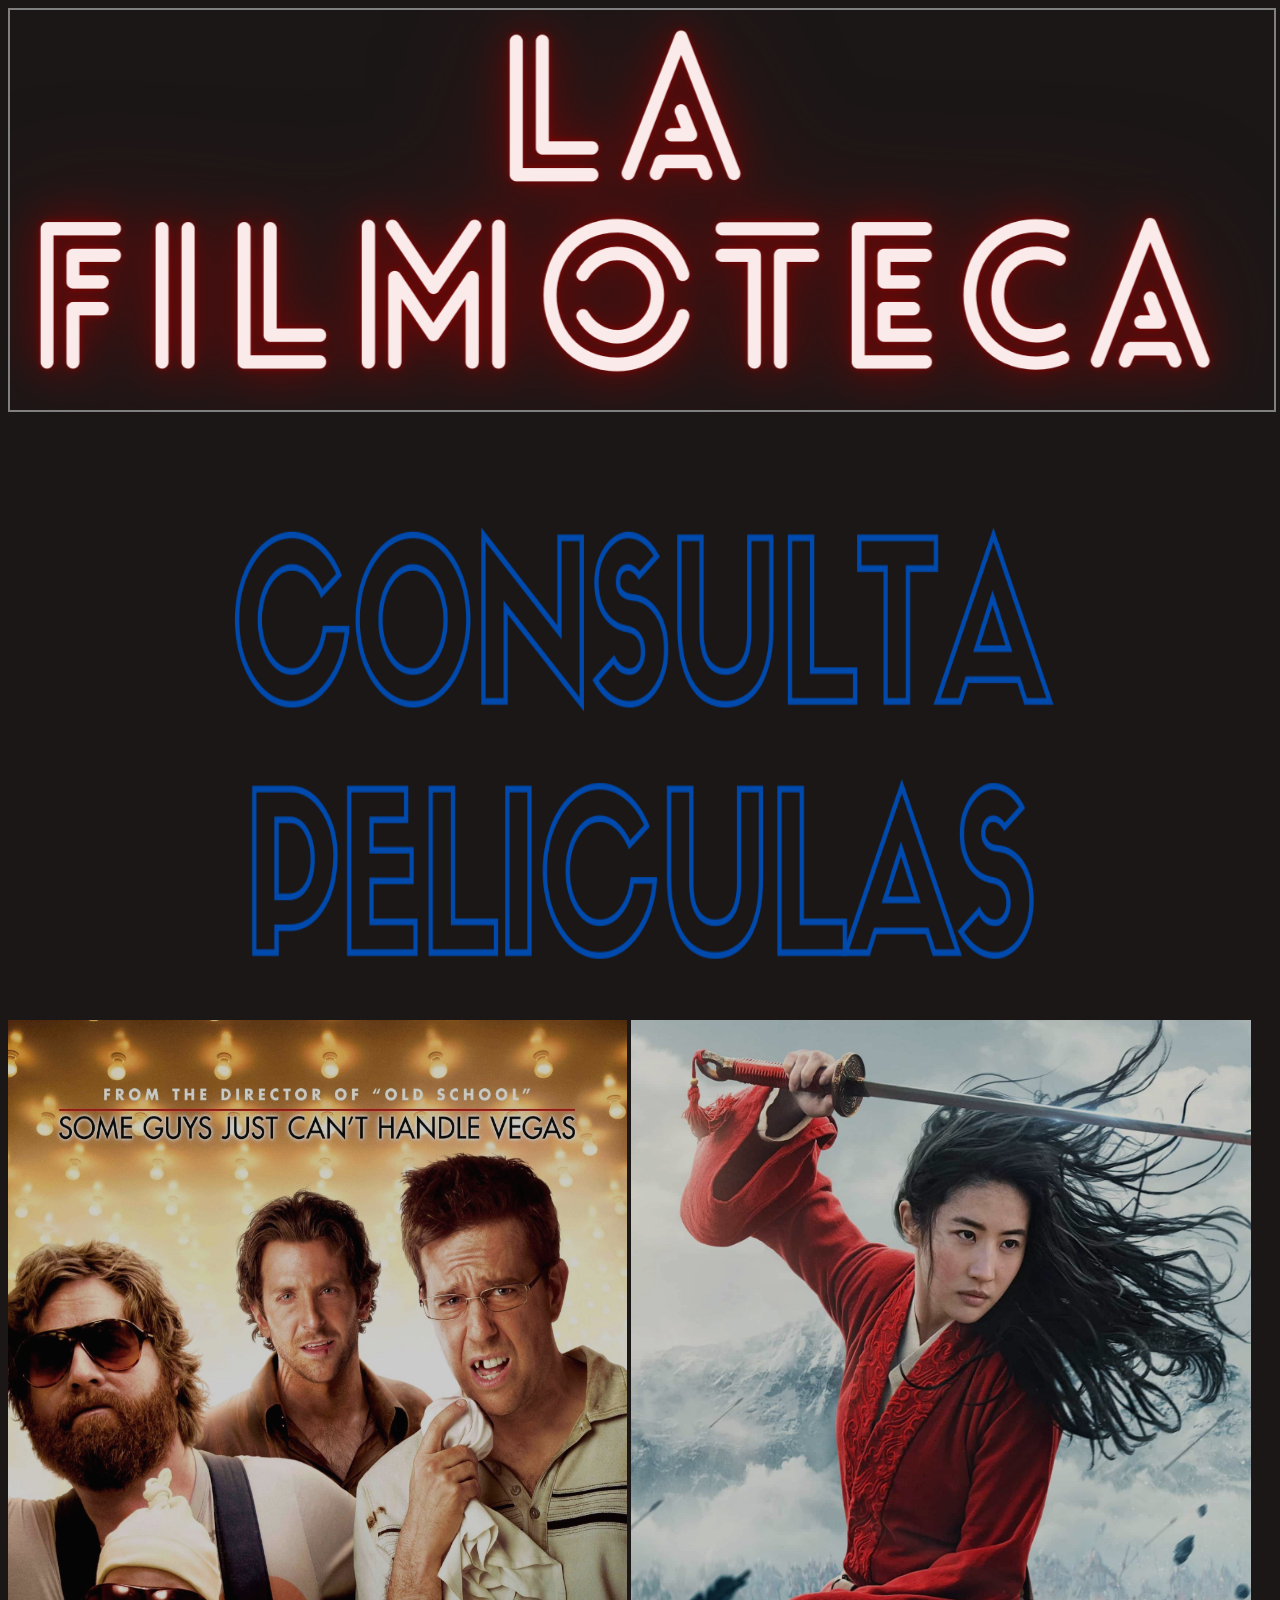
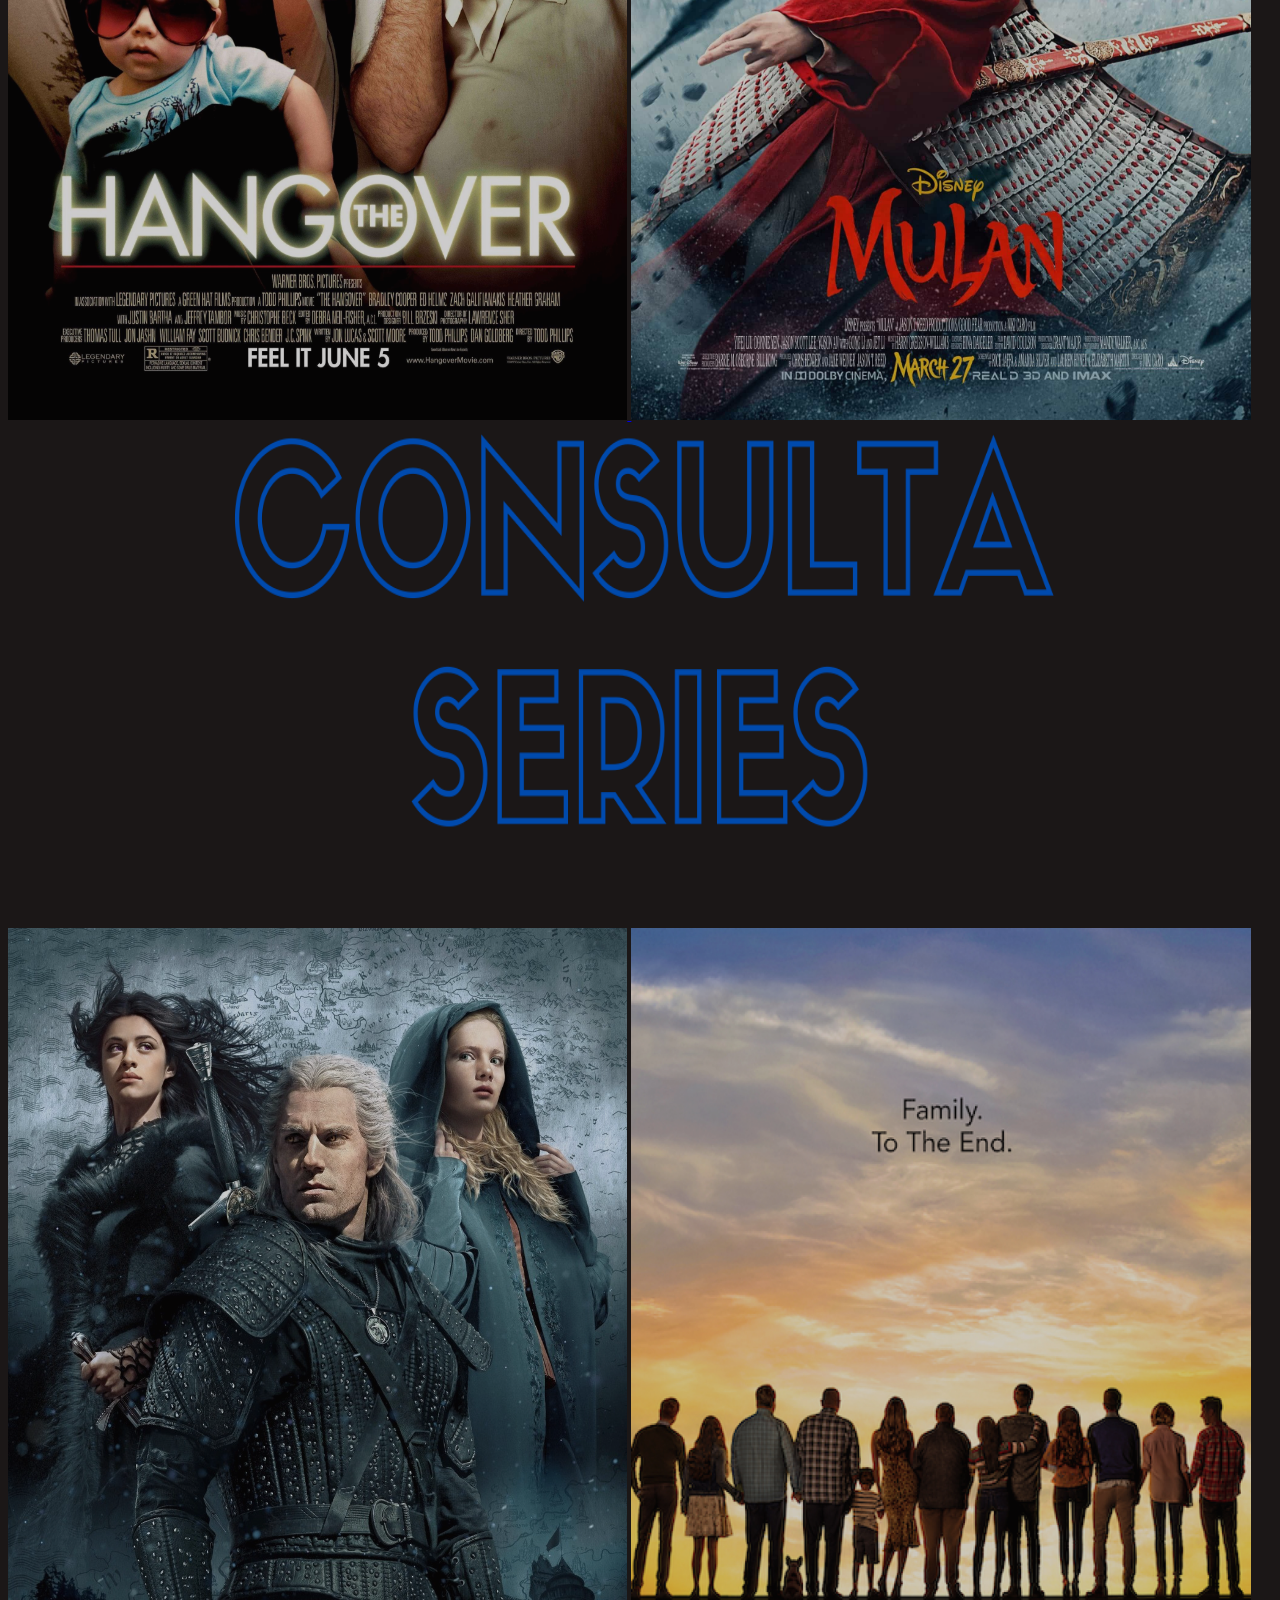
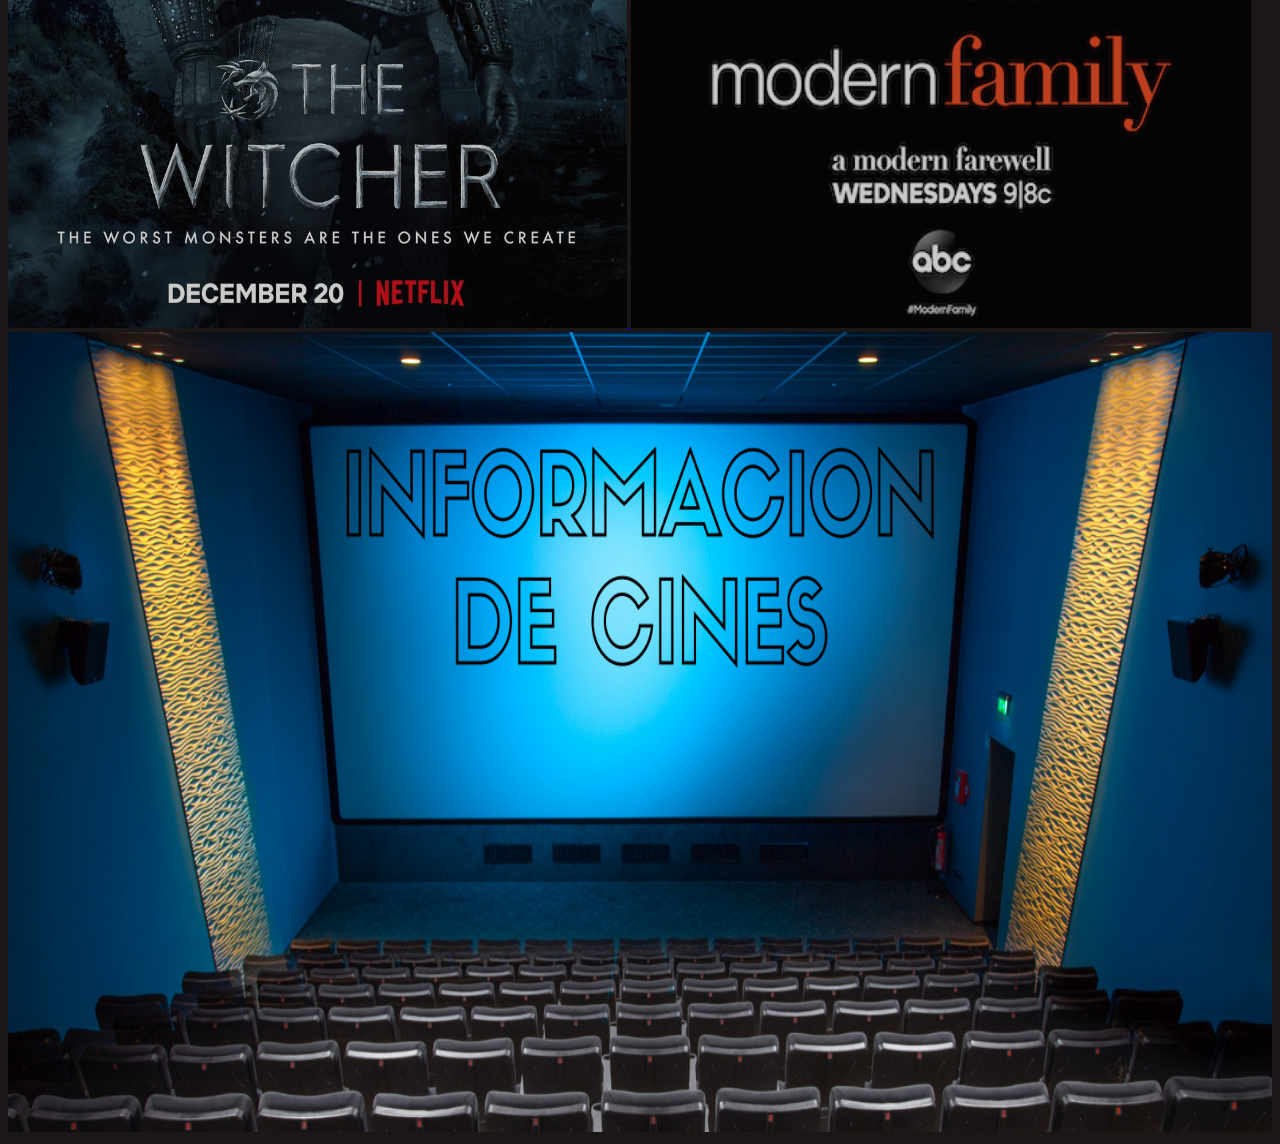
<file: index.html>
<!DOCTYPE html>
<html lang="en">
    <head>
        <meta charset="UTF-8">
        <meta name="viewport" content="width=device-width, initial-scale=1.0">
        <title>Serie App</title>
        <link rel="stylesheet" href="css/index.css">
        <script src="https://code.jquery.com/jquery-3.6.0.min.js"></script>
        <script src="js/index.js" defer></script>
    </head>
    <body>
        <!-- The header that contains the title and the Search bar -->
        <header>
            <img class="logo" src="img/lafilmoteca.png" alt="portada" width="100%" height="400px">
            
            
        </header>
        <!-- The main tag where we are going to put all our movies that we got from the API -->
    
        
        
        <main id="main">
       <a title="pelis" href="html/films/index2.html">  <img src="img/pelis.png" alt="portada" width="100%" height="500px">
        <img class="slides slides-hidden" src="img/pelicula1.jpg" alt="pelicula1" width="49%" height="1000px">
        <img class="slides slides-hidden" src="img/pelicula2.jpg" alt="pelicula2" width="50%" height="1000px">
        <img class="slides2 slides-hidden2" src="img/pelicula3.jpg" alt="pelicula3" width="49%" height="1000px">
        <img class="slides2 slides-hidden2" src="img/pelicula4.jpg" alt="pelicula4" width="50%" height="1000px"></a>

         <a title="series" href="html/tv/Sindex.html"><img src="img/series.png" alt="portada" width="100%" height="500px">
        <img class="slides3 slides-hidden3" src="img/serie1.jpg" alt="serie1" width="49%" height="1000px">
        <img class="slides3 slides-hidden3" src="img/serie2.jpg" alt="serie2" width="50%" height="1000px">
        <img class="slides4 slides-hidden4" src="img/serie3.jpg" alt="serie3" width="49%" height="1000px">
        <img class="slides4 slides-hidden4" src="img/serie4.jpg" alt="serie4" width="50%" height="1000px"></a>
        <br>
        <a  title="cines" href="html/cines.html"><img  src="img/cine.png" alt="cine" width="100%" height="800px"></a>
        
        </main>
        

    </body>
</html>
</file>
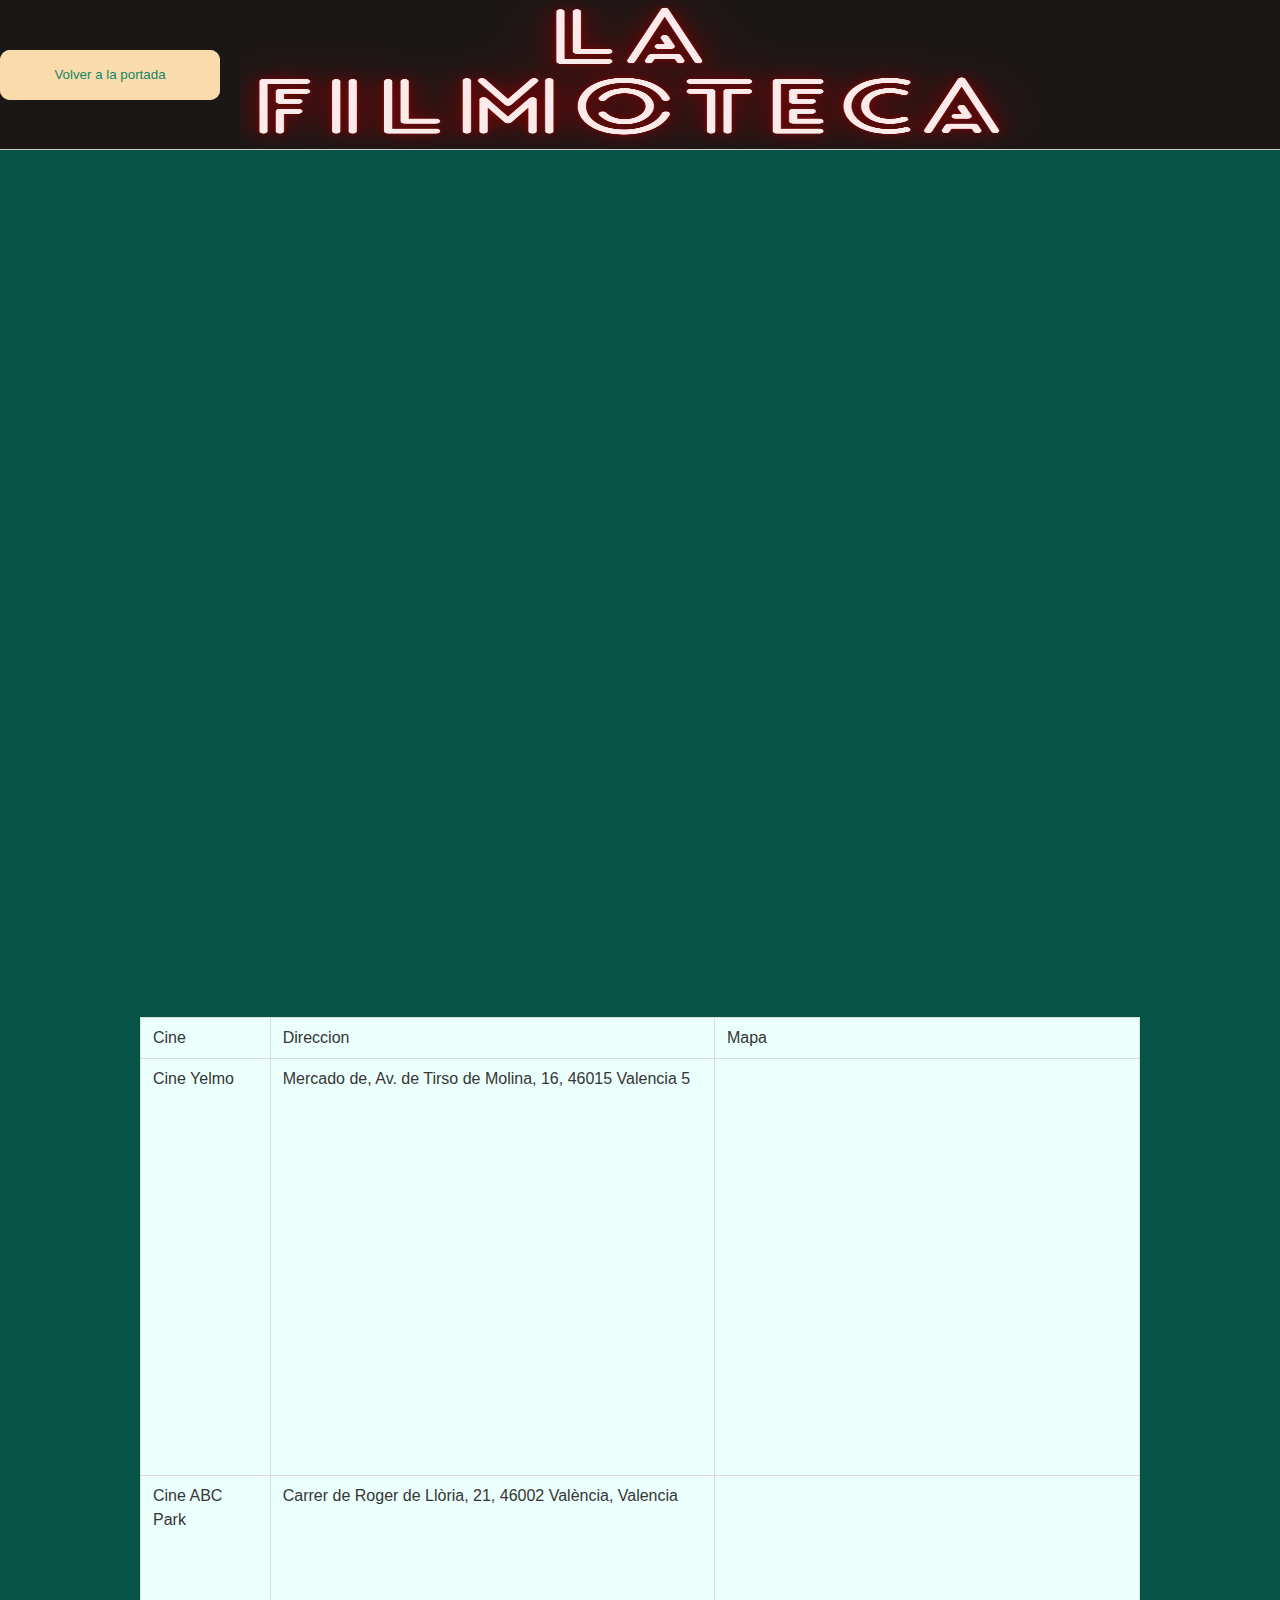
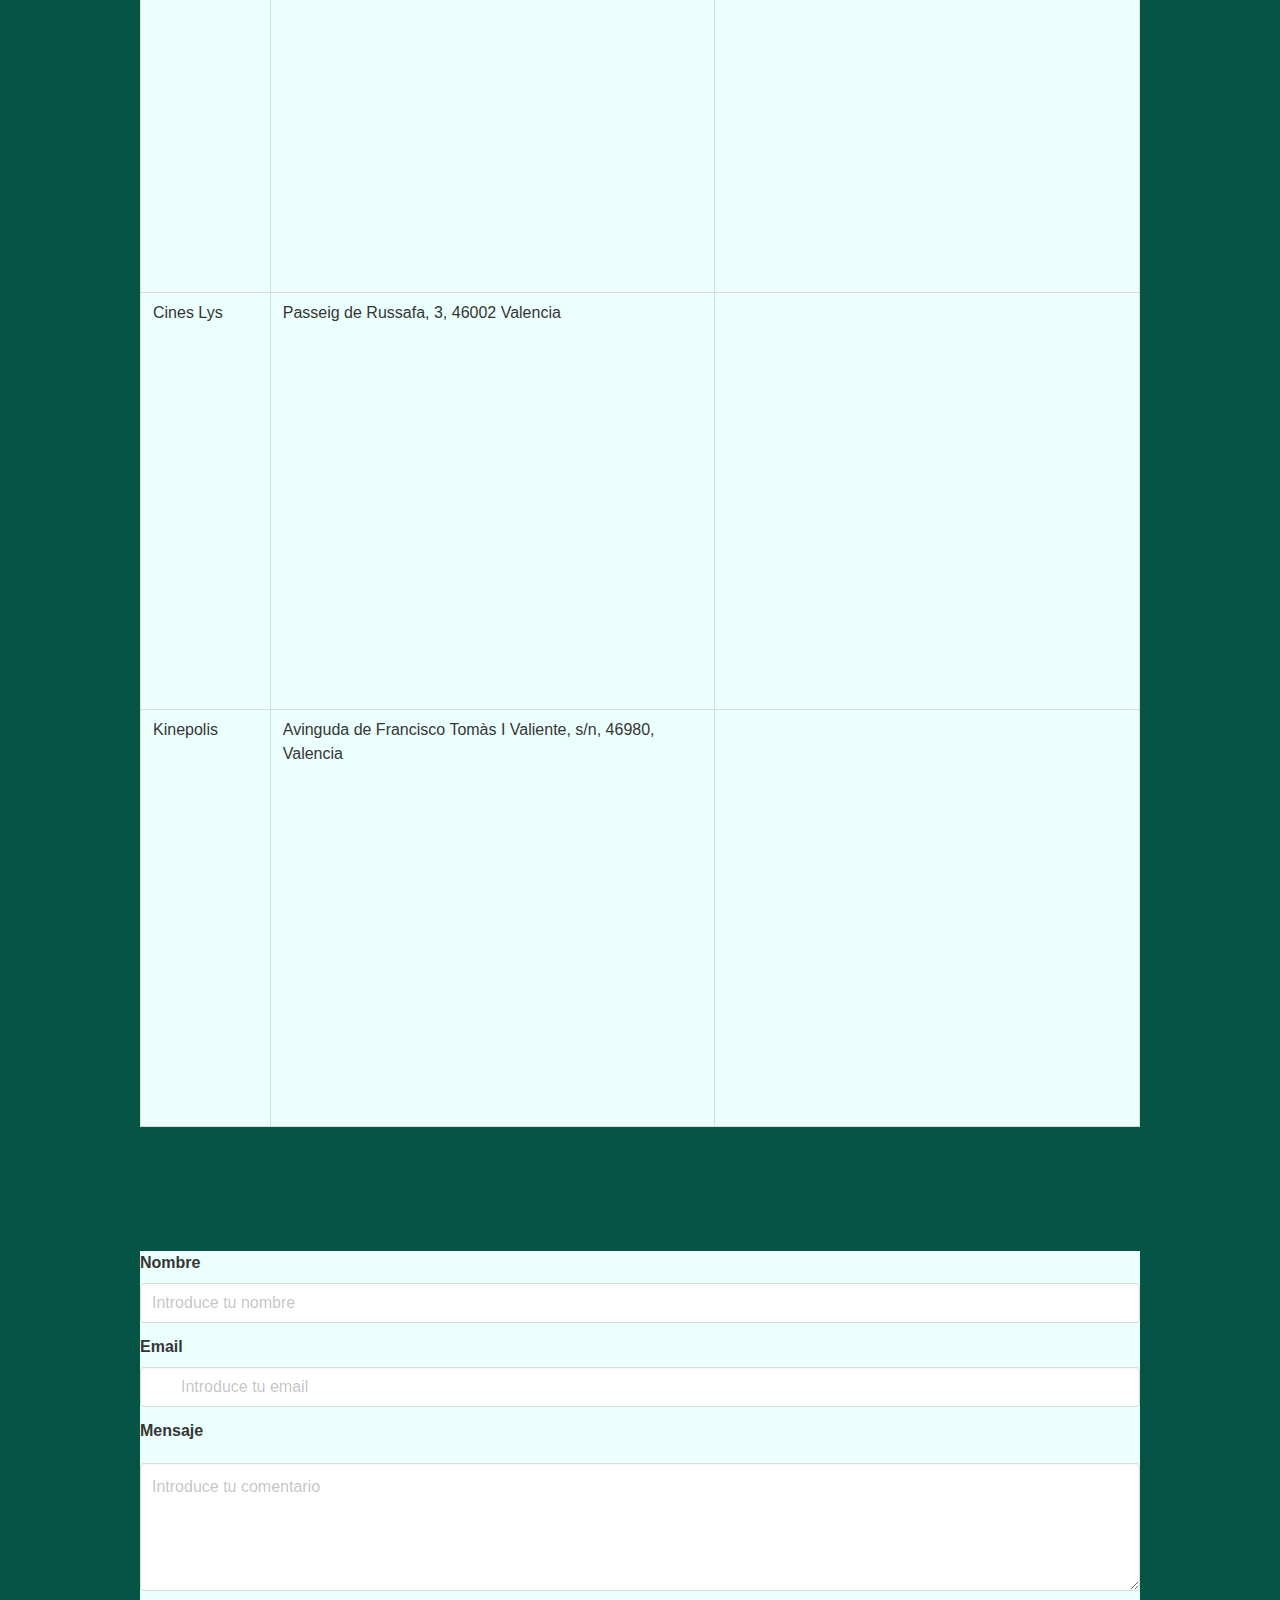
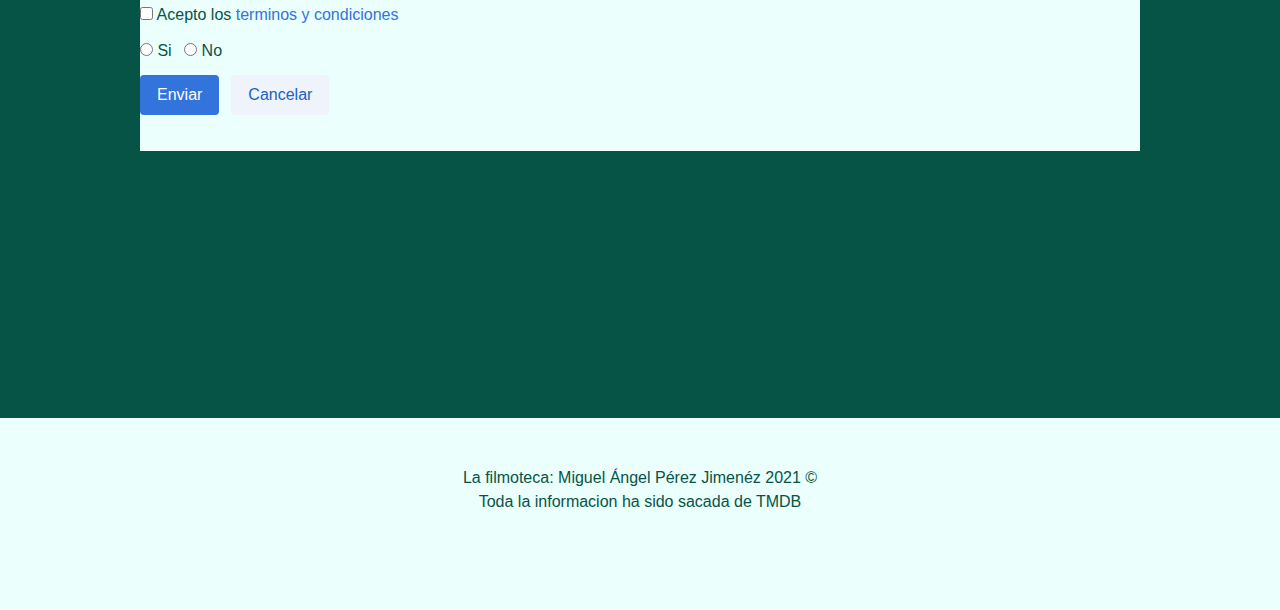
<file: html/cines.html>
<!DOCTYPE html>
<html lang="en">
<head>
    <meta charset="UTF-8">
    <meta name="viewport" content="width=device-width, initial-scale=1.0">
    <title>Serie App</title>
    <link rel="stylesheet" href="../css/cines.css">
    
</head>
<body>
  <!--Header con el enlace para volver a la portada-->
    <header>
        <a id="volver" href="../index.html"><button class="button1">Volver a la portada</button></a>
        
        
    </header>
    <main>

        <iframe width="1000" height="600" src="https://www.youtube.com/embed/iru9tqWW1lM"></iframe>
        <table class="tabla table is-bordered is-hoverable has-background-primary-light has-text-dark">

            <tr id="cabeceratabla">

                <td>Cine</td>

                <td>Direccion</td>

                <td>Mapa</td>

            </tr>
            
            <tr>

                <td>Cine Yelmo</td>

                <td>Mercado de, Av. de Tirso de Molina, 16, 46015 Valencia 5</td>

                <td><div class="mapouter"><div class="gmap_canvas"><iframe width="400" height="400" id="gmap_canvas" src="https://maps.google.com/maps?q=Cine%20Yelmo,%20Mercado%20de,%20Av.%20de%20Tirso%20de%20Molina,%2016,%2046015%20Valencia&t=&z=17&ie=UTF8&iwloc=&output=embed" frameborder="0" scrolling="no" marginheight="0" marginwidth="0"></iframe><a href="https://123movies-to.org"></a><br><style>.mapouter{position:relative;text-align:right;height:400px;width:400px;}</style><a href="https://www.embedgooglemap.net">google map location for website</a><style>.gmap_canvas {overflow:hidden;background:none!important;height:400px;width:400px;}</style></div></div></td>

            </tr>
            
            <tr>

                <td>Cine ABC Park</td>

                <td> Carrer de Roger de Llòria, 21, 46002 València, Valencia</td>

                <td><div class="mapouter"><div class="gmap_canvas"><iframe width="400" height="400" id="gmap_canvas" src="https://maps.google.com/maps?q=Carrer%20de%20Roger%20de%20Ll%C3%B2ria,%2021,%2046002%20Val%C3%A8ncia,%20Valencia&t=&z=17&ie=UTF8&iwloc=&output=embed" frameborder="0" scrolling="no" marginheight="0" marginwidth="0"></iframe><a href="https://123movies-to.org"></a><br><style>.mapouter{position:relative;text-align:right;height:400px;width:400px;}</style><a href="https://www.embedgooglemap.net">google map location for website</a><style>.gmap_canvas {overflow:hidden;background:none!important;height:400px;width:400px;}</style></div></div></td>

            </tr>
            
            <tr>

                <td>Cines Lys</td>

                <td>Passeig de Russafa, 3, 46002 Valencia</td>

                <td><div class="mapouter"><div class="gmap_canvas"><iframe width="400" height="400" id="gmap_canvas" src="https://maps.google.com/maps?q=Passeig%20de%20Russafa,%203,%2046002%20Valencia&t=&z=17&ie=UTF8&iwloc=&output=embed" frameborder="0" scrolling="no" marginheight="0" marginwidth="0"></iframe><a href="https://123movies-to.org"></a><br><style>.mapouter{position:relative;text-align:right;height:400px;width:400px;}</style><a href="https://www.embedgooglemap.net">google map location for website</a><style>.gmap_canvas {overflow:hidden;background:none!important;height:400px;width:400px;}</style></div></div></td>

            </tr>
            
            <tr>

                <td>Kinepolis</td>

                <td> Avinguda de Francisco Tomàs I Valiente, s/n, 46980, Valencia</td>

                <td><div class="mapouter"><div class="gmap_canvas"><iframe width="400" height="400" id="gmap_canvas" src="https://maps.google.com/maps?q=iKinepolis,%20Avinguda%20de%20Francisco%20Tom%C3%A0s%20I%20Valiente,%20s/n,%2046980,%20Valencia&t=&z=15&ie=UTF8&iwloc=&output=embed" frameborder="0" scrolling="no" marginheight="0" marginwidth="0"></iframe><a href="https://123movies-to.org"></a><br><style>.mapouter{position:relative;text-align:right;height:400px;width:400px;}</style><a href="https://www.embedgooglemap.net">google map location for website</a><style>.gmap_canvas {overflow:hidden;background:none!important;height:400px;width:400px;}</style></div></div></td>

            </tr>

        </table>
        <!--formulario, copiado de internet-->
        
        <div class="has-background-primary-light" id="container">
                <div class="field">
            <label class="label">Nombre</label>
            <div class="control">
                <input class="input" type="text" placeholder="Introduce tu nombre">
            </div>
            </div>



            <div class="field">
            <label class="label">Email</label>
            <div class="control has-icons-left has-icons-right">
                <input class="input " type="email" placeholder="Introduce tu email" >
                <span class="icon is-small is-left">
                <i class="fas fa-envelope"></i>
                </span>
                <span class="icon is-small is-right">
                <i class="fas fa-exclamation-triangle"></i>
                </span>
            </div>

            </div>



            <div class="field">
            <label class="label">Mensaje</label>
            <div class="control">
                <textarea class="textarea" placeholder="Introduce tu comentario"></textarea>
            </div>
            </div>

            <div class="field">
            <div class="control">
                <label class="checkbox">
                <input type="checkbox">
                Acepto los  <a href="https://www.youtube.com/watch?v=dQw4w9WgXcQ">terminos y condiciones</a>
                </label>
            </div>
            </div>

            <div class="field">
            <div class="control">
                <label class="radio">
                <input type="radio" name="question">
                Si
                </label>
                <label class="radio">
                <input type="radio" name="question">
                No
                </label>
            </div>
            </div>

            <div class="field is-grouped">
            <div class="control">
                <button class="button is-link">Enviar</button>
            </div>
            <div class="control">
                <button class="button is-link is-light">Cancelar</button>
            </div>
            </div>
                    </div>




                </main>
            
                
            
                <footer class="footer has-background-primary-light">
                
                    <h5 id="derechosreservados">La filmoteca: Miguel Ángel Pérez Jimenéz 2021 &#169;</h5>
                    <h5 id="fuente">Toda la informacion ha sido sacada de TMDB</h5>
                </footer>

    </body>
</html>
</file>
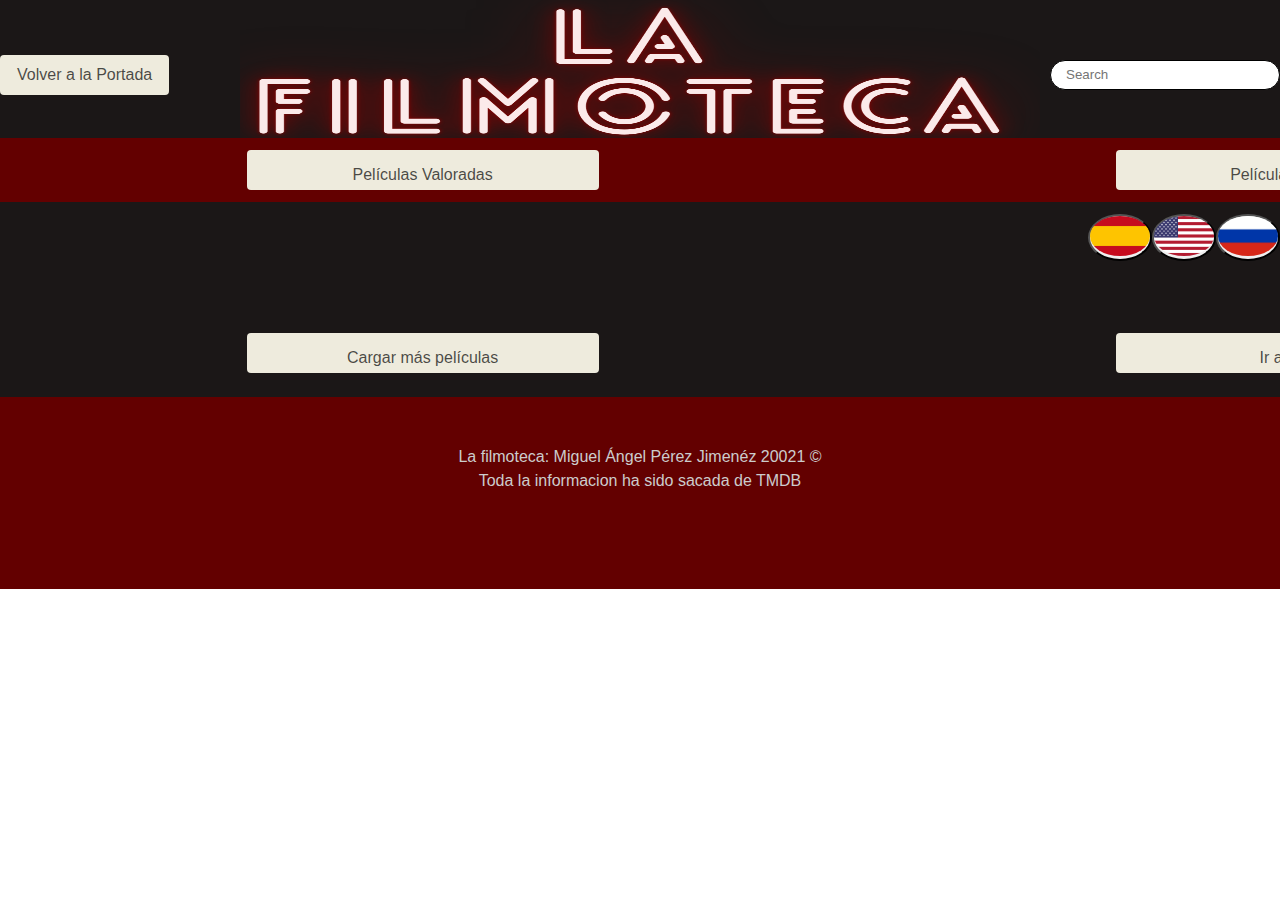
<file: html/films/index2.html>
<!DOCTYPE html>
<html lang="en">
<head>
    <meta charset="UTF-8">
    <meta name="viewport" content="width=device-width, initial-scale=1.0">
    <title>Movie App</title>
    <link rel="stylesheet" href="../../css/stylepelis.css">
    <link rel="icon" type="image/png" href="../../img/favicon.png" sizes="16x16">
    <link rel="icon" type="image/png" href="../../img/favicon.png" sizes="32x32">
    <link rel="icon" type="image/png" href="../../img/favicon.png" sizes="64x64">
    <script src="../../js/films/app.js" defer></script>
</head>
<body>
  <!-- The header that contains the title and the Search bar -->
    <header>
        <!--enlace a la portada-->
        <a id="volver" href="../../index.html"><button class="button is-warning">Volver a la Portada</button></a>
        <!--barra de busqueda-->
        <nav id="busqueda">
            
            <form id="form">
                <input
                    type="text"
                    id="search"
                    placeholder="Search"
                    class="search"
                />
            </form>
        </nav>
    </header>
 
    <div class="navbar has-background-danger-dark columns "><!--botones para cambiar las diferentes peliculas segun su categoria-->
        <a href="Valoradas.html"class="column centrate is-8" ><button class="button is-warning column is-5 ">Películas Valoradas</button></a>
        
        <a href="Nuevas.html" class="column centrate is-8" ><button class="button is-warning column is-5 ">Películas Nuevas</button></a>
    </div>
    <div >
        <button class="banderas is-rounded" id="ruso"><img class="is-rounded" src="../../img/rusia.jpg" alt="español" height="20px" width="40px"> </button>
        <button class="banderas" id="ingles"><img src="../../img/usa.jpg" alt="inglés" height="20px" width="40px"> </button>
        <button class="banderas" id="español"><img src="../../img/españita.jpg" alt="español" height="20px" width="40px"> </button>
        
    </div>
    <br><br><br>
    
    <!--Main , aqui se insertan los elementos creados por JS-->
    <main id="main"></main>

    <!--Botones y ancla a inicio para cuando hagan mucho scroll, el primer boton carga mas peliculas-->
    <div class="columns divabajo">
        <a  class=" column centrate is-8 "><button id ="nextpage" class="button is-warning column is-5 ">Cargar más películas</button></a>
        <a href="#volver" class=" column centrate is-8 "><button id="Start" class=" button is-warning column is-5 " >Ir a Inicio</button></a>
    </div>
    <footer class="footer has-background-danger-dark">
        <!--Footer --> 
        <h5  id="derechosreservados">La filmoteca: Miguel Ángel Pérez Jimenéz 20021 &#169;</h5>
        <h5 id="fuente">Toda la informacion ha sido sacada de TMDB</h5>
    </footer>
</body>
</html>
</file>
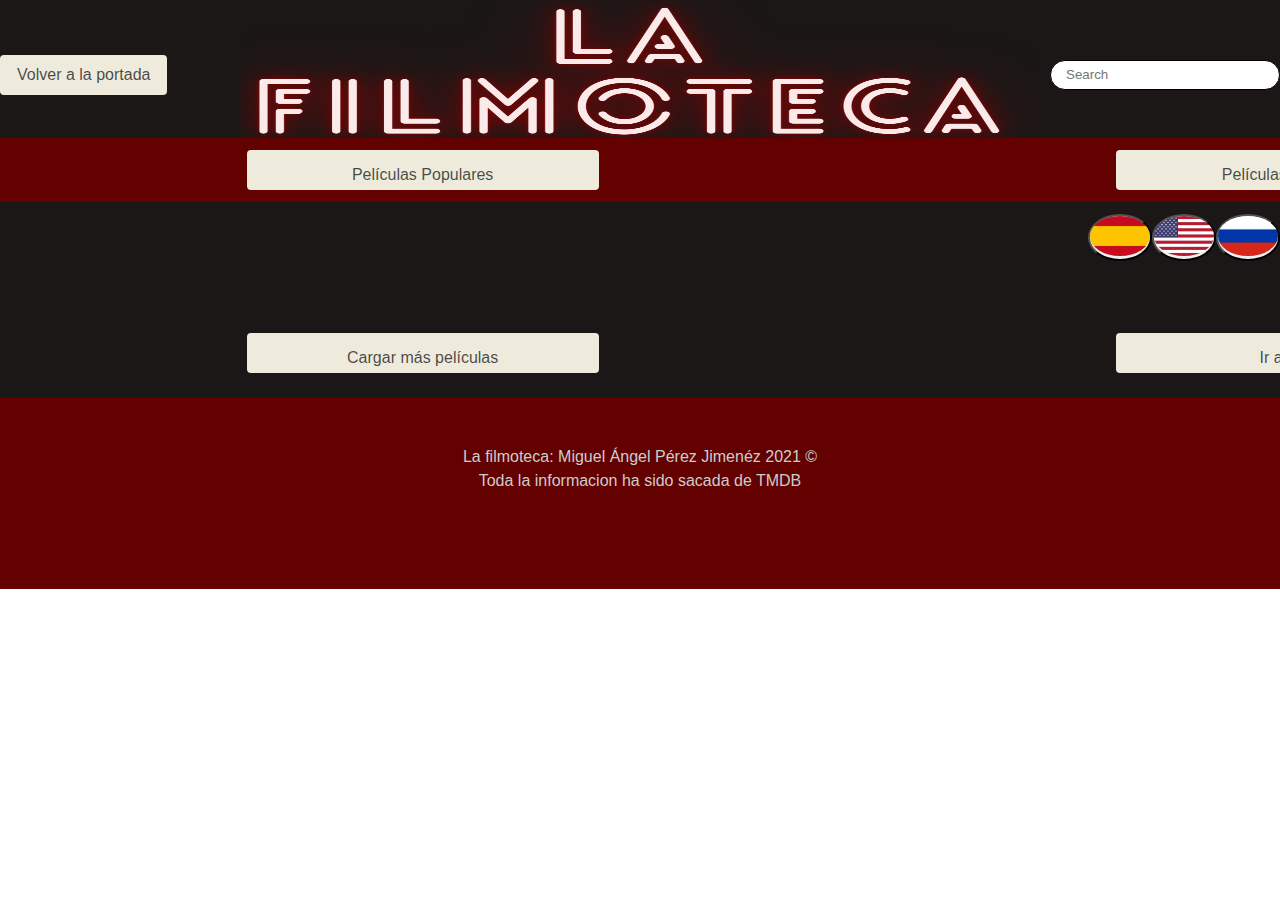
<file: html/films/Nuevas.html>
<!DOCTYPE html>
<html lang="en">
<head>
    <meta charset="UTF-8">
    <meta name="viewport" content="width=device-width, initial-scale=1.0">
    <title>Movie App</title>
    <link rel="stylesheet" href="../../css/stylepelis.css">
    <link rel="icon" type="image/png" href="../../img/favicon.png" sizes="16x16">
    <link rel="icon" type="image/png" href="../../img/favicon.png" sizes="32x32">
    <link rel="icon" type="image/png" href="../../img/favicon.png" sizes="64x64">

    <script src="../../js/films/nuevas.js" defer></script>
</head>
<body>
  <!-- The header that contains the title and the Search bar -->
    <header>
        <a id="volver"  href="../../index.html"><button class="button is-warning">Volver a la portada</button></a>
        <nav id="busqueda">
            
            <form id="form">
                <input
                    type="text"
                    id="search"
                    placeholder="Search"
                    class="search"
                />
            </form>
        </nav>
    </header>
  <!-- The main tag where we are going to put all our movies that we got from the API -->
    <div class="navbar has-background-danger-dark columns ">
    <a href="index2.html" class="column centrate is-8"><button class="button is-warning column is-5 ">Películas Populares</button></a>
    <br>

    <a href="Valoradas.html" class="column centrate is-8"><button class="button is-warning column is-5 ">Películas Valoradas</button></a>
    </div>
    <div >
        <button class="banderas" id="ruso"><img src="../../img/rusia.jpg" alt="español" height="20px" width="40px"> </button>
        <button class="banderas" id="ingles"><img src="../../img/usa.jpg" alt="inglés" height="20px" width="40px"> </button>
        <button class="banderas" id="español"><img src="../../img/españita.jpg" alt="español" height="20px" width="40px"> </button>
        
    </div>
    <br><br><br>
    
    
    <main id="main"></main>
     <div class="columns divabajo">
       <a class=" column centrate is-8 "> <button id ="nextpage" class="button is-warning column is-5 ">Cargar más películas</button></a>
        <a href="#volver" class=" column centrate is-8 "><button id="Start" class="button is-warning column is-5 ">Ir a Inicio</button></a>
    </div>
    <footer class="footer has-background-danger-dark">
    
        <h5 id="derechosreservados">La filmoteca: Miguel Ángel Pérez Jimenéz 2021 &#169;</h5>
        <h5 id="fuente">Toda la informacion ha sido sacada de TMDB</h5>
    </footer>
</body>
</html>
</file>
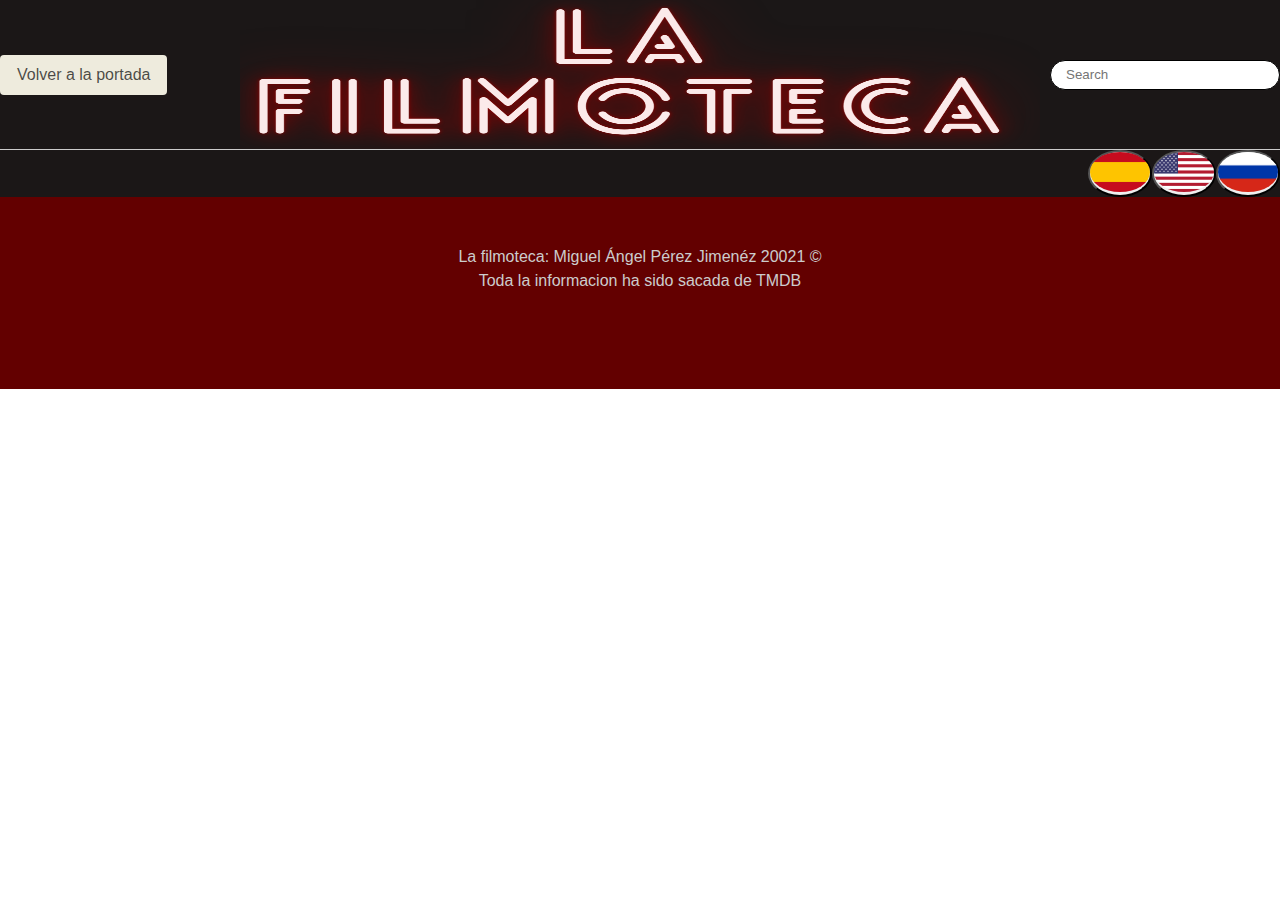
<file: html/films/relacionadas.html>
<!DOCTYPE html>
<html lang="en">
<head>
    <meta charset="UTF-8">
    <meta name="viewport" content="width=device-width, initial-scale=1.0">
    <title>Movie App</title>
    <link rel="stylesheet" href="../../css/stylepelis.css">
    <link rel="icon" type="image/png" href="../../img/favicon.png" sizes="16x16">
    <link rel="icon" type="image/png" href="../../img/favicon.png" sizes="32x32">
    <link rel="icon" type="image/png" href="../../img/favicon.png" sizes="64x64">

    <script src="../../js/films/relacionadas.js" defer></script>
</head>
<body>
  <!-- The header that contains the title and the Search bar -->
    <header>
        <a id="volver"  href="../../index.html"><button class="button is-warning  ">Volver a la portada</button></a>
        <form id="form">
            <input
                type="text"
                id="search"
                placeholder="Search"
                class="search"
            />
        </form>
    </header>

    <div >
        <button class="banderas" id="ruso"><img src="../../img/rusia.jpg" alt="español" height="20px" width="40px"> </button>
        <button class="banderas" id="ingles"><img src="../../img/usa.jpg" alt="inglés" height="20px" width="40px"> </button>
        <button class="banderas" id="español"><img src="../../img/españita.jpg" alt="español" height="20px" width="40px"> </button>
        
    </div>
  <!-- The main tag where we are going to put all our movies that we got from the API -->
    <main id="main"></main>
    
    <footer class="footer has-background-danger-dark">
    
        <h5 id="derechosreservados">La filmoteca: Miguel Ángel Pérez Jimenéz 20021 &#169;</h5>
        <h5 id="fuente">Toda la informacion ha sido sacada de TMDB</h5>
    </footer>
</body>
</html>
</file>
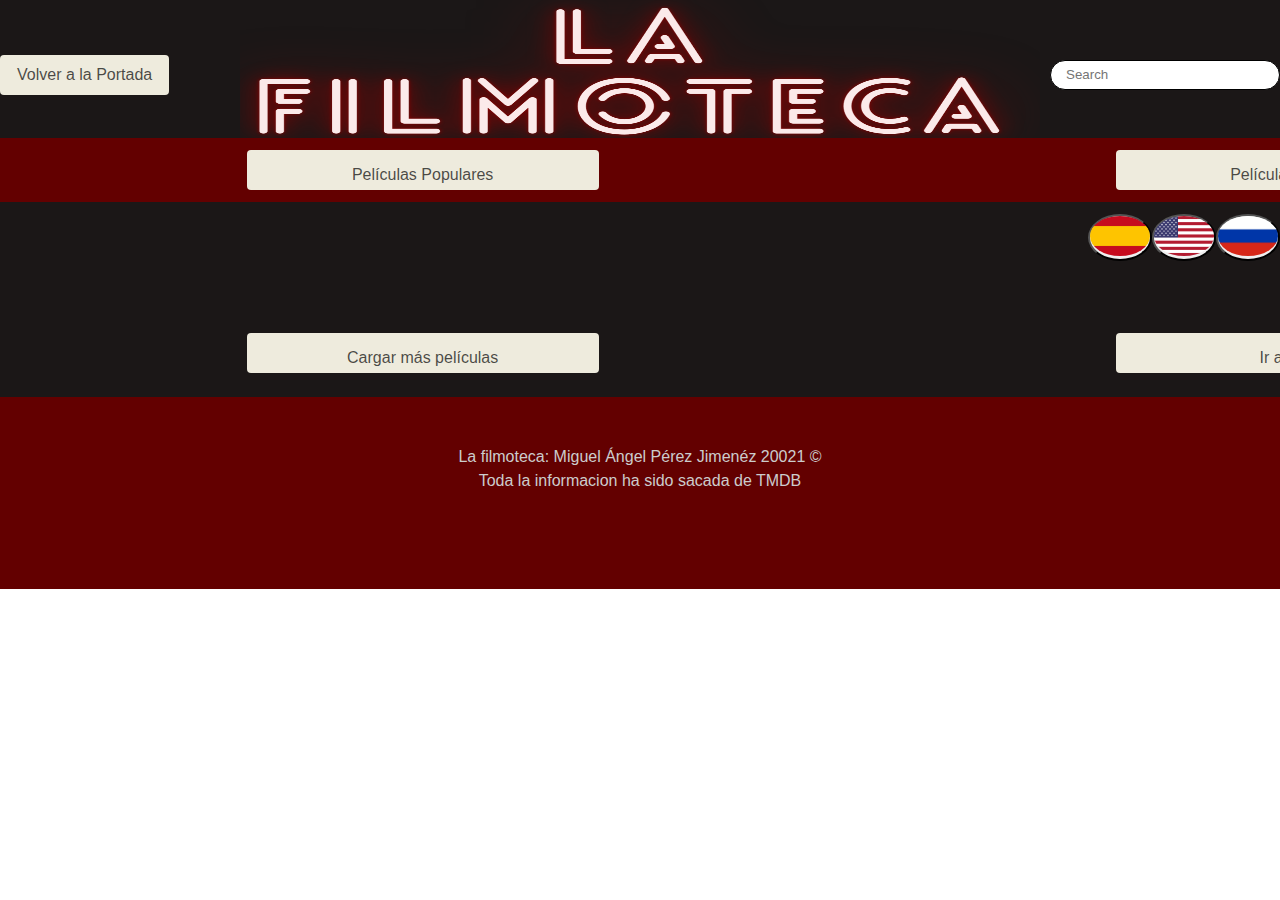
<file: html/films/Valoradas.html>
<!DOCTYPE html>
<html lang="en">
<head>
    <meta charset="UTF-8">
    <meta name="viewport" content="width=device-width, initial-scale=1.0">
    <title>Movie App</title>
    <link rel="stylesheet" href="../../css/stylepelis.css">
    <link rel="icon" type="image/png" href="../../img/favicon.png" sizes="16x16">
    <link rel="icon" type="image/png" href="../../img/favicon.png" sizes="32x32">
    <link rel="icon" type="image/png" href="../../img/favicon.png" sizes="64x64">

    <script src="../../js/films/valoradas.js" defer></script>
</head>
<body>
  <!-- The header that contains the title and the Search bar -->
    <header>
        <a id="volver" href="../../index.html"><button class="button is-warning">Volver a la Portada</button></a>
        <nav id="busqueda">
            
            <form id="form">
                <input
                    type="text"
                    id="search"
                    placeholder="Search"
                    class="search"
                />
            </form>
        </nav>
    </header>
  <!-- The main tag where we are going to put all our movies that we got from the API -->
    <div class="navbar has-background-danger-dark columns ">
    <a href="index2.html" class="column centrate is-8"><button class="button is-warning column is-5 ">Películas Populares</button></a>
    <br>

    <a href="Nuevas.html" class="column centrate is-8"><button class="button is-warning column is-5 ">Películas Nuevas</button></a>
    </div>
    <div >
        <button class="banderas" id="ruso"><img src="../../img/rusia.jpg" alt="español" height="20px" width="40px"> </button>
        <button class="banderas" id="ingles"><img src="../../img/usa.jpg" alt="inglés" height="20px" width="40px"> </button>
        <button class="banderas" id="español"><img src="../../img/españita.jpg" alt="español" height="20px" width="40px"> </button>
        
    </div>
    <br><br><br>
    
    
    <main id="main"></main>
     <div class="columns divabajo">
       <a class=" column centrate is-8 "> <button id ="nextpage" class="button is-warning column is-5 ">Cargar más películas</button></a>
        <a href="#volver" class=" column centrate is-8 "><button id="Start" class="button is-warning column is-5 ">Ir a Inicio</button></a>
    </div>
    <footer class="footer has-background-danger-dark">
    
        <h5 id="derechosreservados">La filmoteca: Miguel Ángel Pérez Jimenéz 20021 &#169;</h5>
        <h5 id="fuente">Toda la informacion ha sido sacada de TMDB</h5>
    </footer>
</body>
</html>
</file>
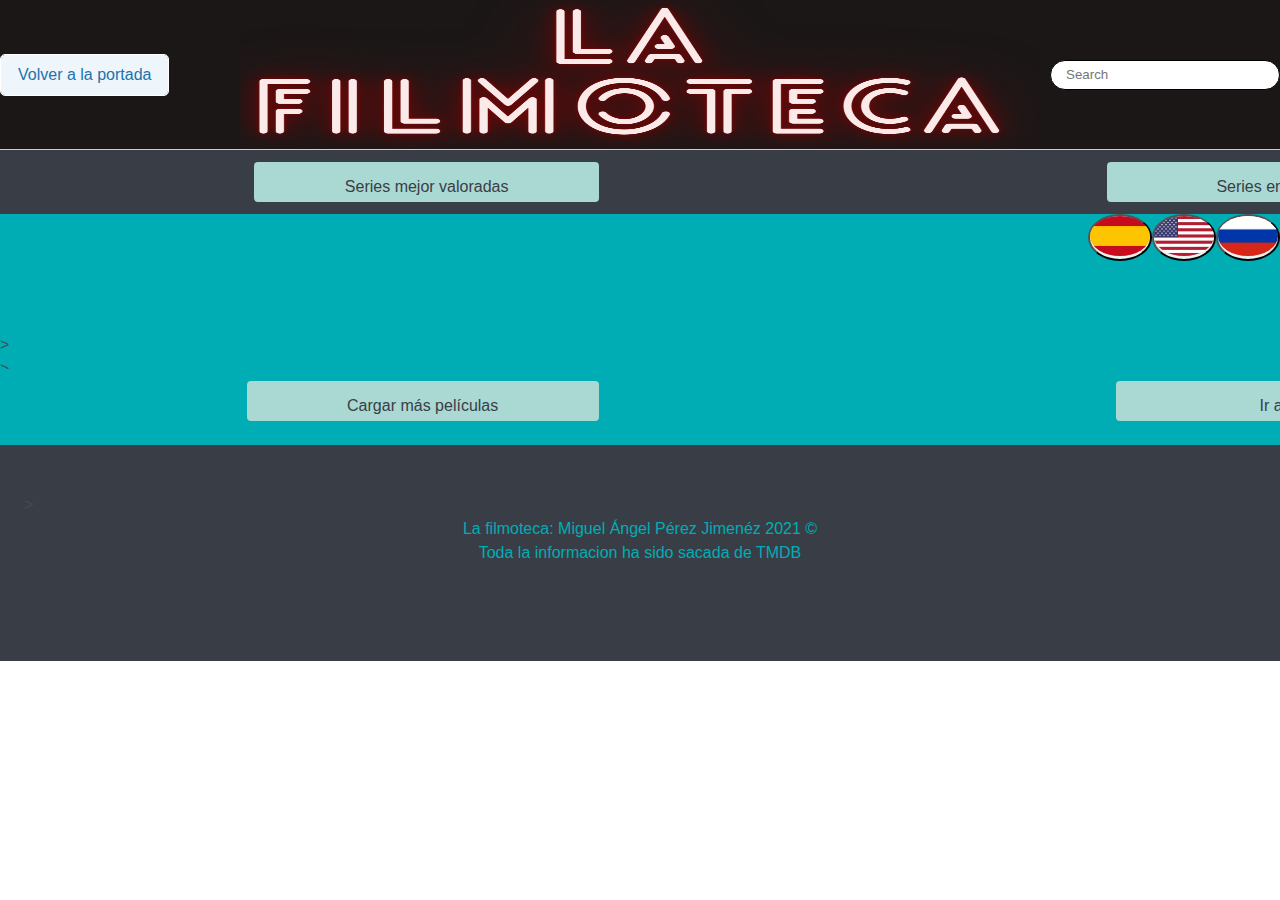
<file: html/tv/SIndex.html>
<!DOCTYPE html>
<html lang="en">
<head>
    <meta charset="UTF-8">
    <meta name="viewport" content="width=device-width, initial-scale=1.0">
    <title>Serie App</title>
    <link rel="stylesheet" href="../../css/styleserie.css">
    <link rel="icon" type="image/png" href="../../img/favicon.png" sizes="16x16">
    <link rel="icon" type="image/png" href="../../img/favicon.png" sizes="32x32">
    <link rel="icon" type="image/png" href="../../img/favicon.png" sizes="64x64">


    <script src="../../js/tv/Sapp.js" defer></script>
</head>
<body>
  <!-- El header con el boton para volver a la portada y la barra de busqueda -->
    <header>
        <a id="volver" href="../../index.html"><button class="button is-info is-light">Volver a la portada</button></a>
        <nav id="busqueda">
            
            <form id="form">
                <input
                    type="text"
                    id="search"
                    placeholder="Search"
                    class="search"
                />
            </form>
        </nav>
    </header>
  <!-- botones para navegar entre paginas  -->
    <div class="navbar has-background-dark ">
        <a href="SValoradas.html" class="column centrate is-8"><button class="button is-link column is-5 ">Series mejor valoradas</button></a>
        <br>
        <a href="SNuevas.html" class="column centrate is-8"><button class="button is-link column is-5 ">Series en emisión</button></a>
    </div>
    <div >
        <button class="banderas" id="ruso"><img src="../../img/rusia.jpg" alt="español" height="20px" width="40px"> </button>
        <button class="banderas" id="ingles"><img src="../../img/usa.jpg" alt="inglés" height="20px" width="40px"> </button>
        <button class="banderas" id="español"><img src="../../img/españita.jpg" alt="español" height="20px" width="40px"> </button>
        
    </div>
    <br><br><br>
    
    
    <!--Aqui se insetran las peliculas-->>
     <main id="main"></main>
     <!--Botones para cargar mas peliculas y volver al inicio-->>
     <div class="columns divabajo">
       <a class=" column centrate is-8 "> <button id ="nextpage" class="button is-link column is-5 ">Cargar más películas</button></a>
        <a href="#volver" class=" column centrate is-8 "><button id="Start" class="button is-link column is-5 " >Ir a Inicio</button></a>
    </div>
    <footer class="footer has-background-dark ">
    <!--footer-->>
        <h5 class="has-text-info" id="derechosreservados ">La filmoteca: Miguel Ángel Pérez Jimenéz 2021 &#169;</h5>
        <h5 class="has-text-info" id="fuente ">Toda la informacion ha sido sacada de TMDB</h5>
    </footer>
</body>
</html>
</file>
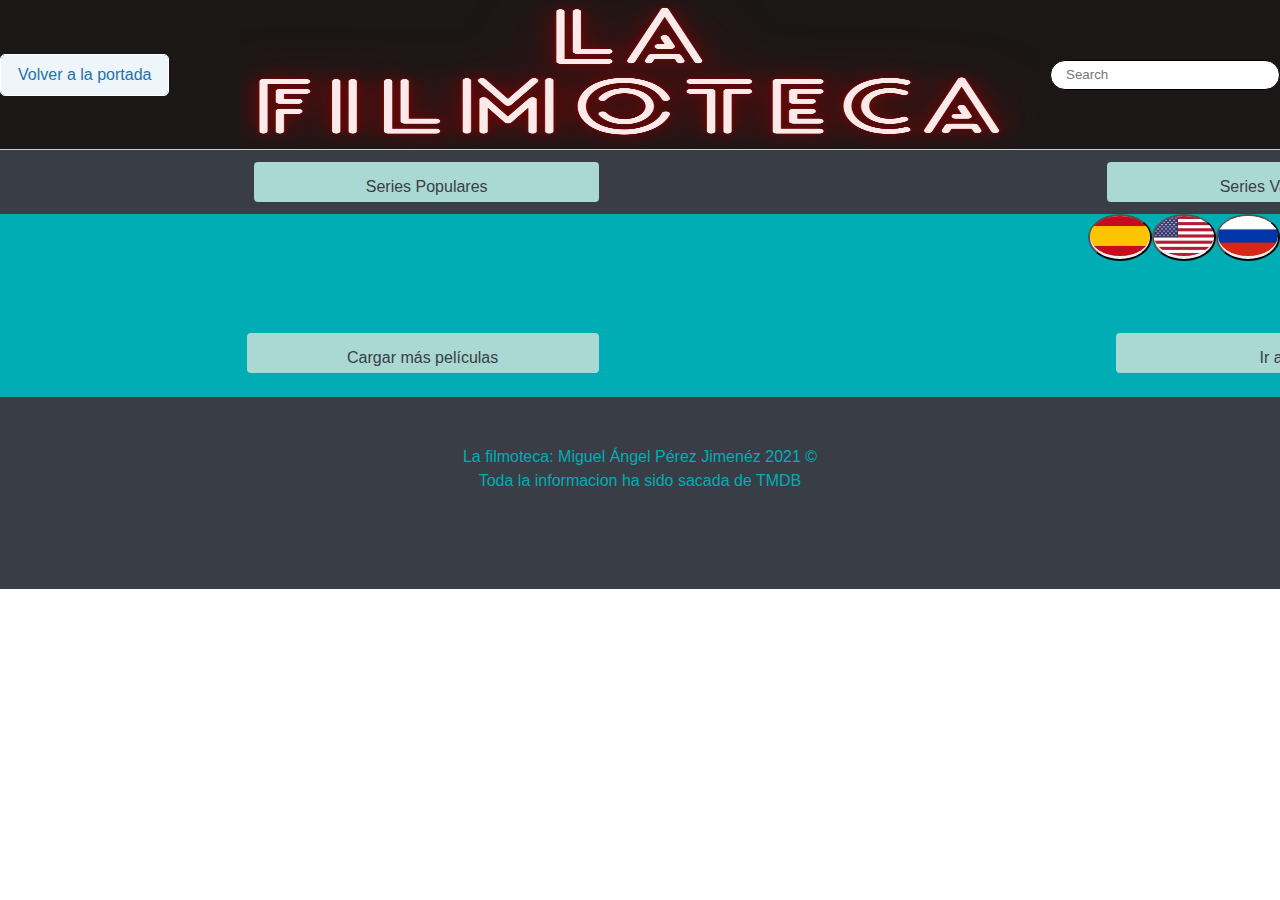
<file: html/tv/SNuevas.html>
<!DOCTYPE html>
<html lang="en">
<head>
    <meta charset="UTF-8">
    <meta name="viewport" content="width=device-width, initial-scale=1.0">
    <title>Serie App</title>
    <link rel="stylesheet" href="../../css/styleserie.css">
    <link rel="icon" type="image/png" href="../../img/favicon.png" sizes="16x16">
    <link rel="icon" type="image/png" href="../../img/favicon.png" sizes="32x32">
    <link rel="icon" type="image/png" href="../../img/favicon.png" sizes="64x64">
    <script src="../../js/tv/SNuevas.js" defer></script>
</head>
<body>
  <!-- The header that contains the title and the Search bar -->
    <header>
        <a id="volver" href="../../index.html"><button button class="button is-info is-light">Volver a la portada</button></a>
        <nav id="busqueda">
            
            <form id="form">
                <input
                    type="text"
                    id="search"
                    placeholder="Search"
                    class="search"
                />
            </form>
        </nav>
    </header>
  <!-- The main tag where we are going to put all our movies that we got from the API -->
    <div class="navbar has-background-dark">
    <a href="SIndex.html" class="column centrate is-8"><button class="button is-link column is-5 ">Series Populares</button></a>
    <br>
    <a href="SValoradas.html" class="column centrate is-8"><button class="button is-link column is-5 ">Series Valoradas</button></a>
    </div>
    <div >
        <button class="banderas" id="ruso"><img src="../../img/rusia.jpg" alt="español" height="20px" width="40px"> </button>
        <button class="banderas" id="ingles"><img src="../../img/usa.jpg" alt="inglés" height="20px" width="40px"> </button>
        <button class="banderas" id="español"><img src="../../img/españita.jpg" alt="español" height="20px" width="40px"> </button>
        
    </div>
    <br><br><br>
    
    
     <main id="main"></main>
     <div class="columns divabajo">
        <a class=" column centrate is-8 "><button id ="nextpage" class="button is-link column is-5 ">Cargar más películas</button></a>
        <a href="#volver" class=" column centrate is-8 "><button id="Start" class="button is-link column is-5 " >Ir a Inicio</button></a>    </div>
    <footer class="footer has-background-dark">
    
        <h5 class="has-text-info" id="derechosreservados">La filmoteca: Miguel Ángel Pérez Jimenéz 2021 &#169;</h5>
        <h5 class="has-text-info" id="fuente">Toda la informacion ha sido sacada de TMDB</h5>
    </footer>

</body>
</html>
</file>
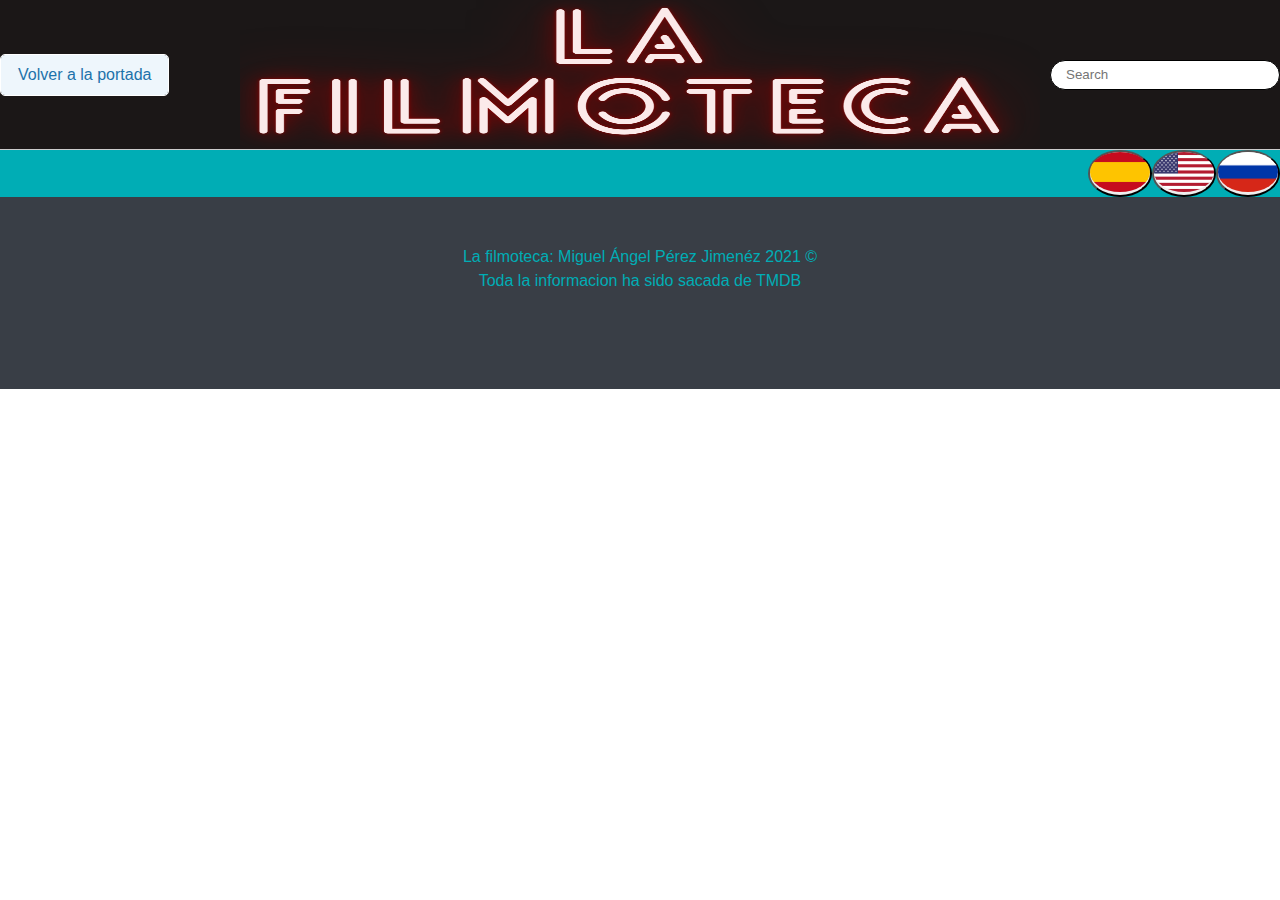
<file: html/tv/Srelacionadas.html>
<!DOCTYPE html>
<html lang="en">
<head>
    <meta charset="UTF-8">
    <meta name="viewport" content="width=device-width, initial-scale=1.0">
    <title>Movie App</title>
    <link rel="stylesheet" href="../../css/styleserie.css">
    <link rel="icon" type="image/png" href="../../img/favicon.png" sizes="16x16">
    <link rel="icon" type="image/png" href="../../img/favicon.png" sizes="32x32">
    <link rel="icon" type="image/png" href="../../img/favicon.png" sizes="64x64">
    <script src="../../js/tv/Srelacionadas.js" defer></script>
</head>
<body>
  <!-- The header that contains the title and the Search bar -->
    <header>
        <a id="volver" href="../../index.html"><button class="button is-info is-light">Volver a la portada</button></a>
        <form id="form">
            <input
                type="text"
                id="search"
                placeholder="Search"
                class="search"
            />
        </form>
    </header>
    <div >
        <button class="banderas" id="ruso"><img src="../../img/rusia.jpg" alt="español" height="20px" width="40px"> </button>
        <button class="banderas" id="ingles"><img src="../../img/usa.jpg" alt="inglés" height="20px" width="40px"> </button>
        <button class="banderas" id="español"><img src="../../img/españita.jpg" alt="español" height="20px" width="40px"> </button>
        
    </div>
  <!-- The main tag where we are going to put all our movies that we got from the API -->
    <main id="main"></main>
    
    <footer class="footer has-background-dark">
    
        <h5 class="has-text-info" id="derechosreservados">La filmoteca: Miguel Ángel Pérez Jimenéz 2021 &#169; </h5>
        <h5 class="has-text-info" id="fuente">Toda la informacion ha sido sacada de TMDB</h5>
    </footer>
</body>
</html>
</file>
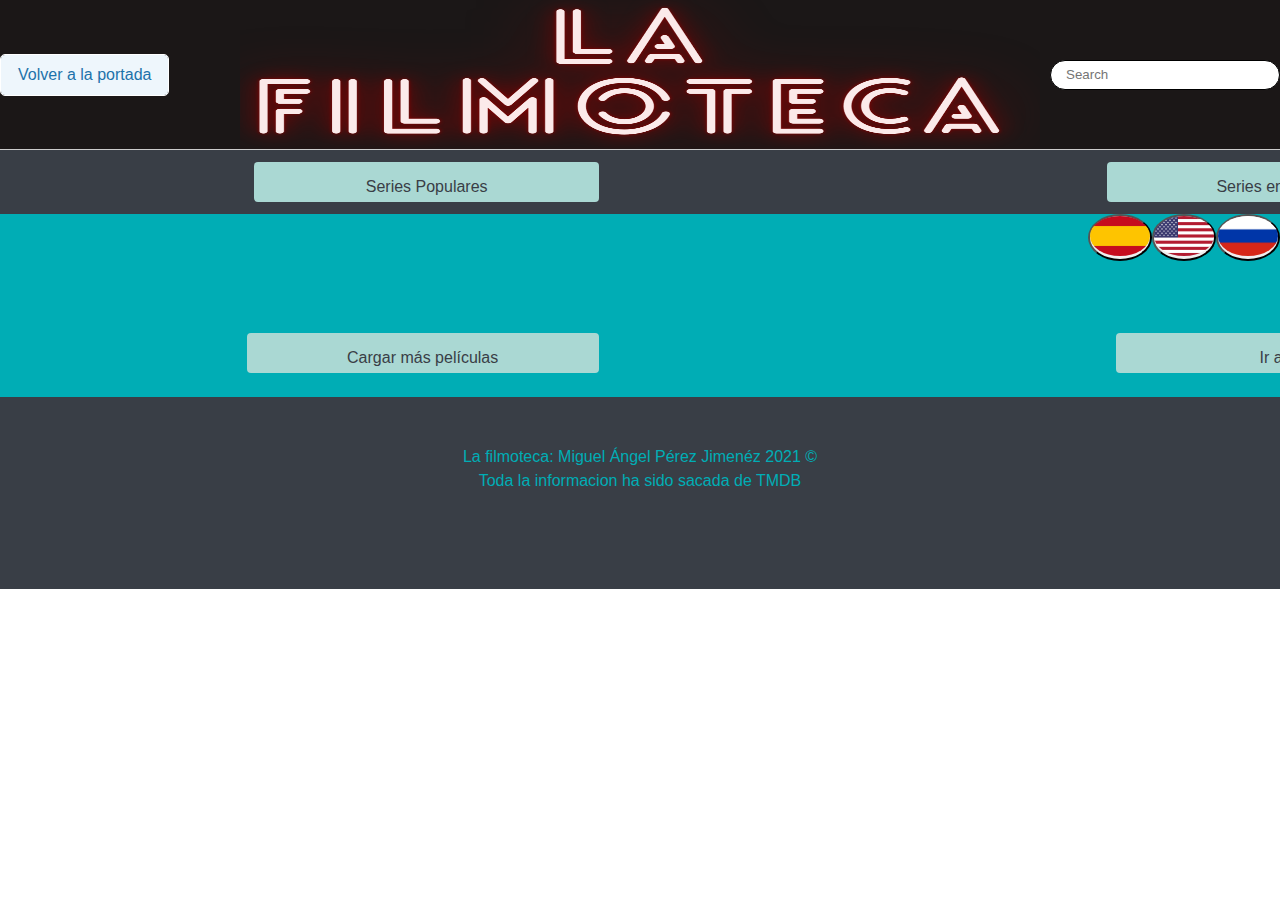
<file: html/tv/SValoradas.html>
<!DOCTYPE html>
<html lang="en">
<head>
    <meta charset="UTF-8">
    <meta name="viewport" content="width=device-width, initial-scale=1.0">
    <title>Serie App</title>
    <link rel="stylesheet" href="../../css/styleserie.css">
    <link rel="icon" type="image/png" href="../../img/favicon.png" sizes="16x16">
    <link rel="icon" type="image/png" href="../../img/favicon.png" sizes="32x32">
    <link rel="icon" type="image/png" href="../../img/favicon.png" sizes="64x64">
    <script src="../../js/tv/SValoradas.js" defer></script>
</head>
<body >
  <!-- The header that contains the title and the Search bar -->
    <header>
        <a id="volver" href="../../index.html"><button class="button is-info is-light">Volver a la portada</button></a>
        <nav id="busqueda">
            
            <form id="form">
                <input
                    type="text"
                    id="search"
                    placeholder="Search"
                    class="search"
                />
            </form>
        </nav>
    </header>
  <!-- The main tag where we are going to put all our movies that we got from the API -->
    <div class="navbar has-background-dark">
    <a href="SIndex.html" class="column centrate is-8"><button class="button is-link column is-5 ">Series Populares</button></a>
    <br>
    <a href="SNuevas.html" class="column centrate is-8"><button class="button is-link column is-5 ">Series en emision</button></a>
    </div>
    <div >
        <button class="banderas" id="ruso"><img src="../../img/rusia.jpg" alt="español" height="20px" width="40px"> </button>
        <button class="banderas" id="ingles"><img src="../../img/usa.jpg" alt="inglés" height="20px" width="40px"> </button>
        <button class="banderas" id="español"><img src="../../img/españita.jpg" alt="español" height="20px" width="40px"> </button>
        
    </div>
    <br><br><br>
    
    
    
     <main id="main"></main>
    <div class="columns divabajo">
       <a class=" column centrate is-8 "> <button id ="nextpage" class="button is-link column is-5 ">Cargar más películas</button></a>
        <a href="#volver" class=" column centrate is-8 "><button id="Start" class="button is-link column is-5 ">Ir a Inicio</button></a> 
    </div>
    <footer class="footer has-background-dark" >
    
        <h5 class="has-text-info" id="derechosreservados">La filmoteca: Miguel Ángel Pérez Jimenéz 2021 &#169;</h5>
        <h5 class="has-text-info" id="fuente">Toda la informacion ha sido sacada de TMDB</h5>
    </footer>

</body>
</html>
</file>
<file: css/index.css>
body{

    background-color: rgb(27, 23, 23);
}

.logo{
border: 2px solid gray;
margin-bottom: 100px;

}
main img{
margin: 0px;


}

.slides { width: 49%; }

.slides-hidden { display : none; }

.slides2 { width: 49%; }

.slides-hidden2 { display : none; }

.slides3 { width: 49%; }

.slides-hidden3 { display : none; }

.slides4 { width: 49%; }

.slides-hidden4 { display : none; }
</file>
<file: css/cines.css>
@import "../css/bulma/css/bulma.min.css";


header{
    width: 100%;
    height: 150px;
    background: rgb(38, 39, 38);
    display: flex;
    align-items: center;
    justify-content: space-between;
    border-bottom: 1px solid #ccc;
    background-color: rgb(27, 23, 23);
    background-image: url(../img/lafilmoteca.png);
    background-size: 800px 100%;
    background-repeat: no-repeat;
    background-position: center;
}


footer h5{
    color: #065446;
    text-align: center;
}

#derechosreservados{
    
    grid-row: 2/3;
    grid-column:2/3 ;
}
#fuente{
    grid-row: 3/4;
    grid-column: 2/3;
}

body{

    background-color: #065446;
}

main{
display: grid;
grid-template-columns: 1fr 5fr 1fr ;
grid-template-rows: 1fr 2fr 1fr  ;

}

/*Le doy estilo a la tabla*/



.tabla{
    grid-row: 2/2;
    grid-column:2/3 ;
}

iframe{
    grid-column: 2/3;
    grid-row: 1/2;


}


/* Le doy animacion a los botones y estilo*/
.button1 {
    width: 220px;
    height: 50px;
    border: none;
    outline: none;
    color: #158467;
    background: #fadcac;
    cursor: pointer;
    position: relative;
    z-index: 0;
    border-radius: 10px;
}

.button1:before {
    content: '';
    background: linear-gradient(45deg, #ff0000, #ff7300, #fffb00, #48ff00, #00ffd5, #002bff, #7a00ff, #ff00c8, #ff0000);
    position: absolute;
    top: -2px;
    left:-2px;
    background-size: 400%;
    z-index: -1;
    filter: blur(5px);
    width: calc(100% + 4px);
    height: calc(100% + 4px);
    animation: glowing 20s linear infinite;
    opacity: 0;
    transition: opacity .3s ease-in-out;
    border-radius: 10px;
}

.button1:active {
    color: #158467
}

.button1:active:after {
    background: transparent;
}

.button1:hover:before {
    opacity: 1;
}

.button1:after {
    z-index: -1;
    content: '';
    position: absolute;
    width: 100%;
    height: 100%;
    background: #fadcac;
    left: 0;
    top: 0;
    border-radius: 10px;
}

@keyframes glowing {
    0% { background-position: 0 0; }
    50% { background-position: 400% 0; }
    100% { background-position: 0 0; }
}

/*centro el video*/

iframe{
    margin-left: auto;
    margin-right: auto;

}

/*formulario*/
#container{
    width: auto;
    height: 500px;
    
    margin-top: 100px;
    grid-column: 2/3;
    grid-row: 3/3;

    color:#065446
}
#container >a {

    color: #FADCAC;
}
fieldset{
    height: 200px;

}

textarea{
    margin-top: 20px;
    height: 200px;
    width:300px;
}

input {
    display: inline-block;
    

}

fieldset{
    height: auto;
}
fieldset > input, fieldset> label {
    display: inline-block;
    margin-top: 20px;
}
fieldset > input {
    margin-top: 20px;
    width: 77%;
}

fieldset > label {
    width: 20%;
}

h4{
color: #FADCAC;

}

form{
    color: #FADCAC;

}
</file>
<file: css/stylepelis.css>
@import "../css/bulma/css/bulmapelis.css";





*{
    margin: 0;
    padding: 0;
    box-sizing: border-box;
    
}
.centrate{
display: flex;
align-items: center;
justify-content: center;

}
.navbar{
display :flex;
justify-content: space-around;
align-items: center;

}


.divabajo{
display: flex;
justify-content: space-around;
align-items: center;
background-color:  rgb(27, 23, 23);


}


main .divisor{
    margin-top: 20px;
}

body{
    display: flex;
    flex-direction: column;
    flex-wrap: wrap;
    background-color:  rgb(27, 23, 23);
}
header{
    width: 100%;
    height: 150px;
    background: rgb(38, 39, 38);
    display: flex;
    align-items: center;
    justify-content: space-between;
    border-bottom: 1px solid #ccc;
    background-color: rgb(27, 23, 23);
    background-image: url(../img/lafilmoteca.png);
    background-size: 800px 100%;
    background-repeat: no-repeat;
    background-position: center;
}
header h1{
    margin: 0 20px;
    color: #fff;
}
header a {
    text-decoration: none;
}
header form{
    display: flex;
    align-items: center;
}
/* The search bar */
#search{
    width: 230px;
    height: 30px;
    border: 1px solid black;
    outline: none;
    border-radius: 20px;
    padding-left: 15px;
    background-color: white;
    
}


#navegacion{
display: flex;
justify-content: space-around;
width: 70%;

}

nav div{
    border: 1px solid #ccc;
    color: #ccc;
    width: 10em;
    height: 5em;
    text-align: center;
    text-justify:newspaper;
   

}

#form{
    background: rgb(27, 23, 23);

}

#busqueda{
display: flex;
justify-content: flex-end;


}


#main div{
    width: 50%; 

}

#main div div{
    display: flex;
    width: 100%;
}


#main{
    display: flex;
    flex-direction: column;
    align-items: center;
    justify-content: center;
}

.cabecerapeli{
    display: flex;
    justify-content: space-between;
    background-color:  rgb(27, 23, 23);
}




.infopeli{
    display: flex;
    flex-direction: column;
    justify-content: space-between;
    padding: 16px;
}
.cajapeli{
    background-color: #EEEBDD;

}





/*  le doy forma a los botones*/


#buttons{
    display: flex;
    justify-content: space-around;

}


/* Le doy animacion a los botones y estilo 
.button1 {
    width: 220px;
    height: 50px;
    border: none;
    outline: none;
    color: black;
    background: #EEEBDD;
    cursor: pointer;
    position: relative;
    z-index: 0;
    border-radius: 10px;
}

.button1:before {
    content: '';
    background: linear-gradient(45deg, #ff0000, #ff7300, #fffb00, #48ff00, #00ffd5, #002bff, #7a00ff, #ff00c8, #ff0000);
    position: absolute;
    top: -2px;
    left:-2px;
    background-size: 400%;
    z-index: -1;
    filter: blur(5px);
    width: calc(100% + 4px);
    height: calc(100% + 4px);
    animation: glowing 20s linear infinite;
    opacity: 0;
    transition: opacity .3s ease-in-out;
    border-radius: 10px;
}

.button1:active {
    color: #EEEBDD
}

.button1:active:after {
    background: transparent;
}

.button1:hover:before {
    opacity: 1;
}

.button1:after {
    z-index: -1;
    content: '';
    position: absolute;
    width: 100%;
    height: 100%;
    background: #EEEBDD;
    left: 0;
    top: 0;
    border-radius: 10px;
}
*/
@keyframes glowing {
    0% { background-position: 0 0; }
    50% { background-position: 400% 0; }
    100% { background-position: 0 0; }
}




















footer h5{
    color: #ccc;
    text-align: center;
}

#derechosreservados{
    
    grid-row: 2/3;
    grid-column:2/3 ;
}
#fuente{
    grid-row: 3/4;
    grid-column: 2/3;
}

a#volver{
    color:white;
  }






  /* Cambio el estilo dependiendo de la puntuacion, la clase se la otorga el codigo javascript */
.excelente{
background-color: green;
color: #630000;

}

.buena{
background-color: greenyellow;
color: #630000;
}

.normal{
    background-color: yellowgreen;
    color: #630000;


}

.mediocre{
    background-color: yellow;
    color: #630000;


}

.sininfo{
    background-color: gainsboro;
    color: #630000;


}

.mala{
    background-color: red;
    color: #ccc;


}

/* estilo de la fecha de estreno para la pagina de nuevas*/

.fecha{
    color: #ccc;
}

/*Coloco las banderas para selecionar el idioma a la derecha */
.banderas{
    float: right;
    border-radius: 50%;
    
    }

.banderas> img{
    border-radius: 50%;
    height: 40px;
    width: 60px;

}
</file>
<file: css/styleserie.css>
@import "../css/bulma/css/bulmaseries.css";

*{
    margin: 0;
    padding: 0;
    box-sizing: border-box;
    
}
body{
    display: flex;
    flex-direction: column;
    flex-wrap: wrap;
    
    background-color: #00adb5;
}

.centrate{
    display: flex;
    align-items: center;
    justify-content: center;
    
    }
.navbar{
    display :flex;
    justify-content: space-around;
    align-items: center;
    
}

.divabajo{
    display: flex;
    justify-content: space-around;
    align-items: center;
    background-color: #00adb5
    
    
    }








header{
    width: 100%;
    height: 150px;
    background: rgb(38, 39, 38);
    display: flex;
    align-items: center;
    justify-content: space-between;
    border-bottom: 1px solid #ccc;
    background-color: rgb(27, 23, 23);
    background-image: url(../img/lafilmoteca.png);
    background-size: 800px 100%;
    background-repeat: no-repeat;
    background-position: center;
}
header h1{
    margin: 0 20px;
    color: #fff;
}
header a {
    text-decoration: none;
}
header form{
    display: flex;
    align-items: center;
}
/* The search bar */
#search{
    width: 230px;
    height: 30px;
    border: 1px solid black;
    outline: none;
    border-radius: 20px;
    padding-left: 15px;
    background-color: white;
    
}


#navegacion{
display: flex;
justify-content: space-around;
width: 70%;

}

nav div{
    border: 1px solid #ccc;
    color: #ccc;
    width: 10em;
    height: 5em;
    text-align: center;
    text-justify:newspaper;
   

}

#form{
    background: rgb(27, 23, 23);

}

#busqueda{
display: flex;
justify-content: flex-end;


}


#main div{
    width: 50%;
    
    
}

#main div div{
    display: flex;
    width: 100%;
}


#main{
    display: flex;
    flex-direction: column;
    align-items: center;
    justify-content: center;
}

.cabecerapeli{
    display: flex;
    justify-content: space-between;
    background-color:  #aad8d3;
}

.cabecerapeli h2{
    background-color:  #aad8d3;
    color: #393e46;

}



.infopeli{
    display: flex;
    flex-direction: column;
    justify-content: space-between;
    padding: 16px;
}
.cajapeli{
    background-color:  #aad8d3;

}


#menu{

    display: flex;
    justify-content: space-around;
    
    border: 2px solid #393e46;
    background-color: #aad8d3;
}

#menu a{
    background-color: #aad8d3;
    color: #393e46;


}


#buttons{
    display: flex;
    justify-content: space-around;

}






footer h5{
    color: black;
    text-align: center;
}

#derechosreservados{
    
    grid-row: 2/3;
    grid-column:2/3 ;
}
#fuente{
    grid-row: 3/4;
    grid-column: 2/3;
}

a#volver{
    color:white;
    border: #fff solid 1px;
    border-radius: 5px;
  }

  /* Cambio el estilo dependiendo de la puntuacion, la clase se la otorga el codigo javascript */
  .excelente{
    background-color: green;
    color: #630000;
    
    }
    
    .buena{
    background-color: greenyellow;
    color: #630000;
    }
    
    .normal{
        background-color: yellowgreen;
        color: #630000;
    
    
    }
    
    .mediocre{
        background-color: yellow;
        color: #630000;
    
    
    }
    
    .sininfo{
        background-color: gainsboro;
        color: #630000;
    
    
    }
    
    .mala{
        background-color: red;
        color: #ccc;
    
    
    }

/*Coloco las banderas para selecionar el idioma a la derecha */
.banderas{
float: right;
border-radius: 50%;
}

.banderas > img{
    border-radius: 50%;
    height: 40px;
    width: 60px;


}
</file>
